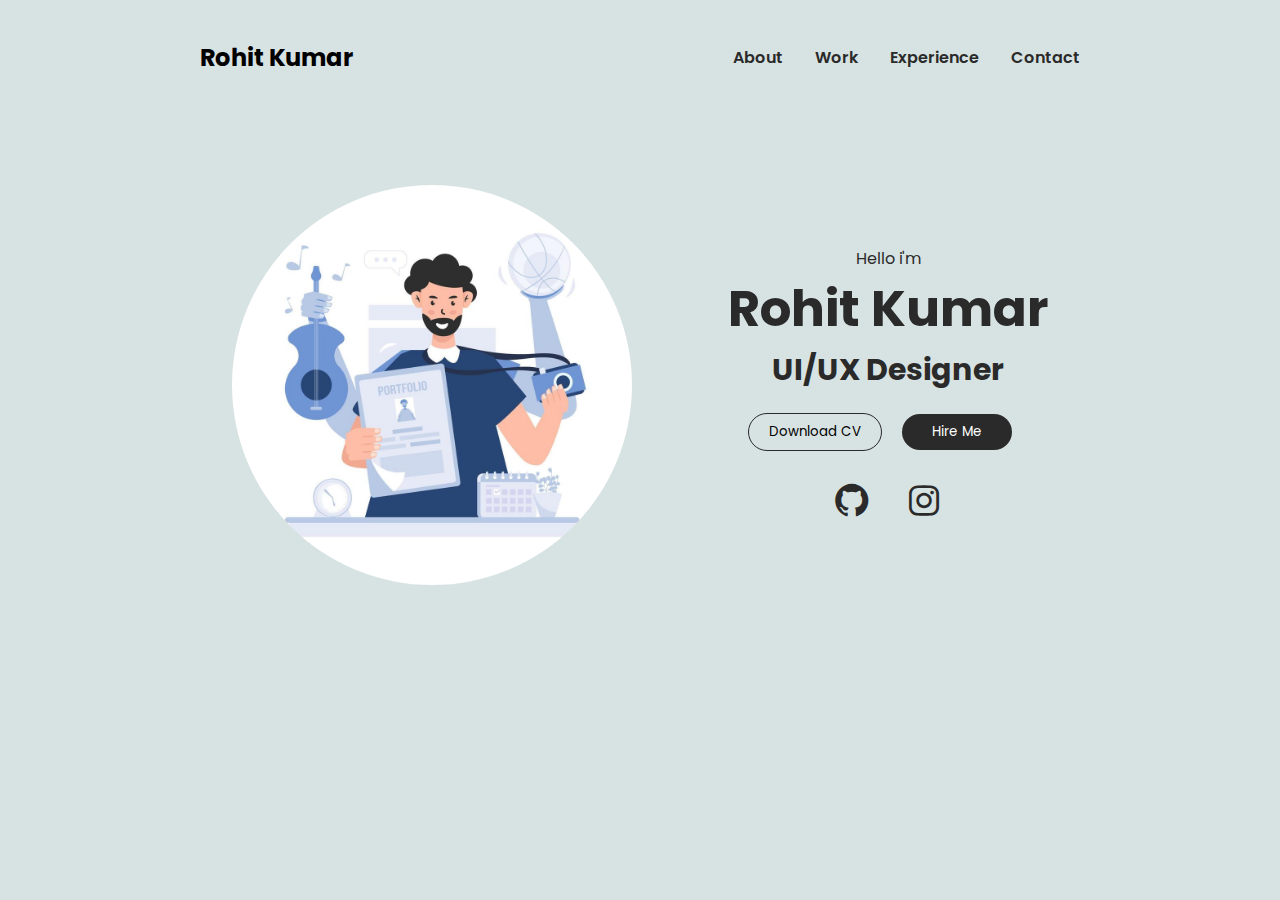
<file: index.html>
<!DOCTYPE html>
<html lang="en">

<head>
    <meta charset="UTF-8">
    <meta name="viewport" content="width=device-width, initial-scale=1.0">
    <title>My Portfolio</title>
    <link rel="stylesheet" href="style.css">


    <link href='https://unpkg.com/boxicons@2.1.4/css/boxicons.min.css' rel='stylesheet'>
</head>

<body onload="document.body.style.opacity='1'">
    <div class="hero">
        <div class="nav">
            <div class="logo">
                <h2>Rohit Kumar</h2>
            </div>
            <div class="link">
                <ul>
                    <li><a href="#" class="active">About</a></li>
                    <li><a href="#">Work</a></li>
                    <li><a href="#">Experience</a></li>
                    <li><a href="#">Contact</a></li>
                </ul>
            </div>
        </div>

        <div class="main">
            <img src="main.png" alt="men" class="men">
            <div class="main-detil">
                <p>Hello i'm</p>
                <h1>Rohit Kumar</h1>
                <h4>UI/UX Designer</h4>

                <div class="btn">
                    <a href="https://drive.google.com/file/d/1DgtzHsieNKDlrRFWSq9TRucj8frmLZ2r/view?usp=drive_link" download><button type="button">Download CV</button></a>
                    <button type="submit" class="btn-2">Hire Me</button>
                </div>

                <div class="social">
                    <i class='bx bxl-github'></i>
                    <i class='bx bxl-instagram'></i>
                </div>
            </div>
        </div>
    </div>
</body>

</html>
</file>
<file: style.css>
@import url('https://fonts.googleapis.com/css2?family=Poppins:wght@200;300;500;600;700;900&display=swap');

* {
    margin: 0;
    padding: 0;
    font-family: 'Poppins', sans-serif;
}

body {
    opacity: 0;
    transition: opacity 3s;
    background-color: #d7e2e2;
}

.hero {
    width: 100%;
    height: 100vh;

}

.nav {
    display: flex;
    justify-content: space-between;
    align-items: center;
    padding: 40px 200px;
}

.nav .link ul {
    display: flex;
    align-items: center;
    justify-content: center;
    gap: 2rem;
    list-style: none;
}

.nav .link ul a {
    text-decoration: none;
    color: #2a2a2a;
    font-weight: 600;
    transition: all 2000ms ease-in-out;
}

ul a .active {
    color: #f4637b;
}

.nav .link ul a:hover {
    color: #f4637b;
}

.main {
    display: flex;
    align-items: center;
    justify-content: center;
    gap: 6rem;
    margin-top: 70px;

}

.main .men {
    width: 400px;
    transition: all 2000ms ease;
    cursor: pointer;
    border-radius: 50%;
}

.main .men:hover{
    transform: scale(1.3);
}

.main .main-detil {
    text-align: center;
    color: #2a2a2a;
}

.main .main-detil h1 {
    font-size: 50px;

}

.main .main-detil h4 {
    font-size: 30px;
    margin-bottom: 20px;
}

.main .btn button {
    padding: 8px 20px;
    background: transparent;
    border-radius: 30px;
    border: 1px solid #2a2a2a;
    margin-right: 1rem;
    margin-bottom: 30px;
    cursor: pointer;
}

.main .btn .btn-2 {
    padding: 8px 30px;
    background: #2a2a2a;
    color: #fff;
    border: none;
    outline: none;
    transition: all 2000ms ease-in-out;

}

.main .btn .btn-2:hover {
    background: #f4637b;
    transform: scale(1.1);
}

.social i {
    color: #2a2a2a;
    font-size: 40px;
    margin: 0px 14px;
    transition: all 2000ms ease-in-out;
    cursor: pointer;
}

.social i:hover {
    color: #f4637b;
}
</file>
